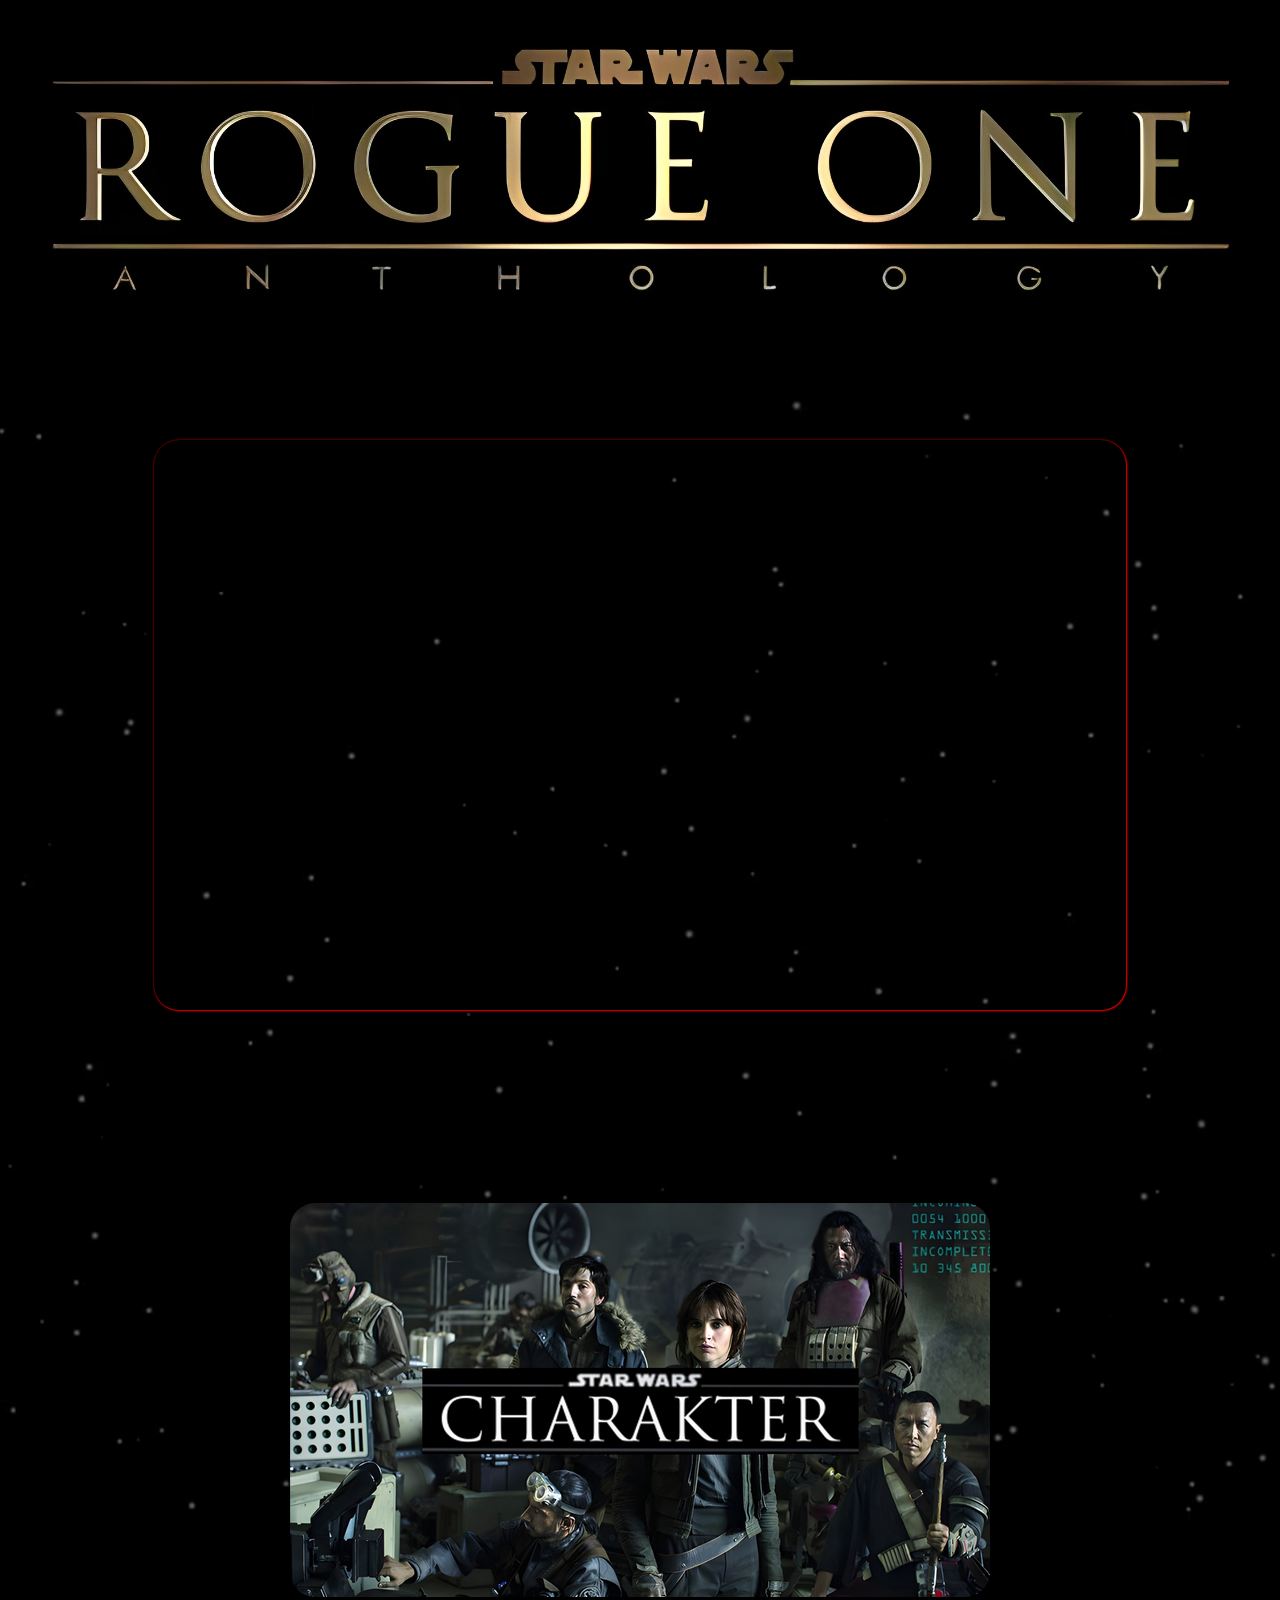
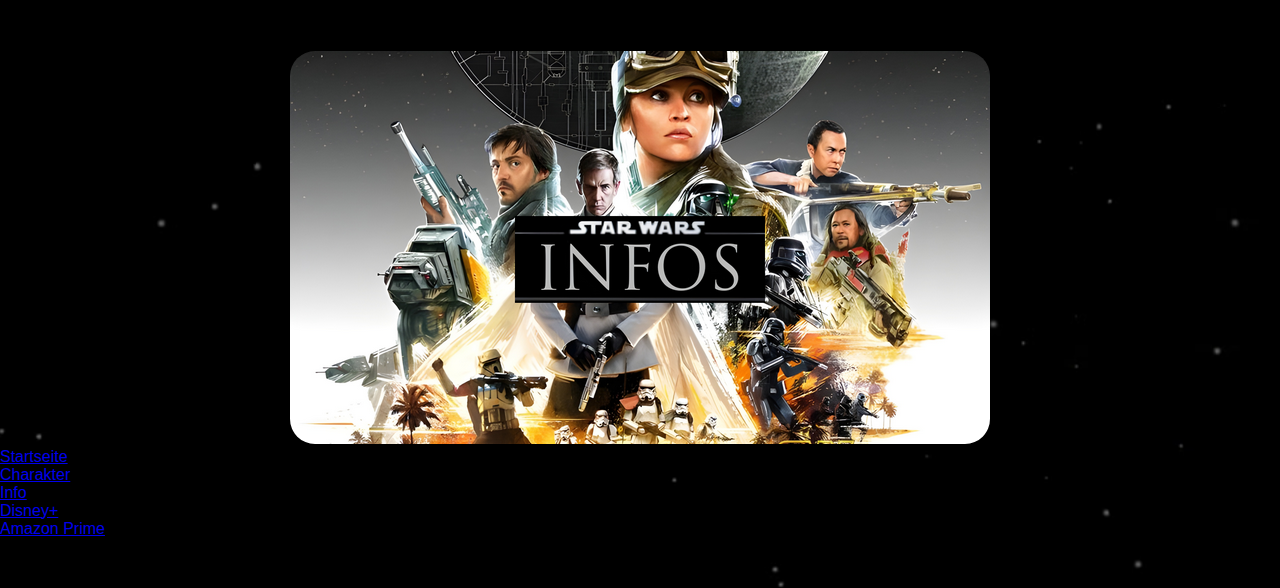
<file: index.html>
<!DOCTYPE html>
<html>
    <head>
        <meta charset="UTF-8">
        <meta http-equiv="X-UA-Compatible" content="IE=edge">
        <meta name="viewport" content="width=device-width, initial-scale=1.0">
        <link rel="stylesheet" type="text/css" href="styles/index_styles.css" />
        <title>Rogue One</title>
    </head>

    <body>
        <div>
            <img src="images/title.jpg" alt="Rogue One" width="100%" height="auto">
            
            <div id="trailer"><iframe src="https://www.youtube.com/embed/frdj1zb9sMY" frameborder="0"
                 allowfullscreen width="610" height="343" ></iframe></div>
            
            <div class="more">
                
                <div id="character">
                    <a href="character.html">
                        <img class="image" border="0" alt="character" src="images/Characters_Link.png" width="100%">
                    </a>
                </div>
                <div id="info">
                    <a href="infos.html">
                        <img class="image" border="0" alt="info" src="images/Infos_Link.png" width="100%">
                    </a>
                </div>
            </div>
        </div>

        <footer>
            <div class="footerdiv">
                <div class="htmllinks">
                    <div id="indexlink">
                        <a href="index.html">
                            <div class="footerbox">Startseite</div>
                        </a>
                    </div>
                    <div id="characterlink">
                        <a href="character.html">
                            <div class="footerbox">Charakter</div>
                        </a>
                    </div>
                    <div id="infolink">
                        <a href="infos.html">
                            <div class="footerbox">Info</div>
                        </a>
                    </div>
                </div>

                <div class="streaminglinks">
                    <div id="disneylink">
                        <a href="https://www.disneyplus.com/de-de/movies/rogue-one-a-star-wars-story/14CV6eSbygOA" target="_blank">
                            <div class="footerbox">Disney+</div>
                        </a>
                    </div>
                    <div id="amazonlink">
                        <a href="https://www.amazon.de/gp/product/B01MXY9XUE/" target="_blank">
                            <div class="footerbox">Amazon Prime</div>
                        </a>
                    </div>
                </div>
            </div>
        </footer>

    </body>
</html>
</file>
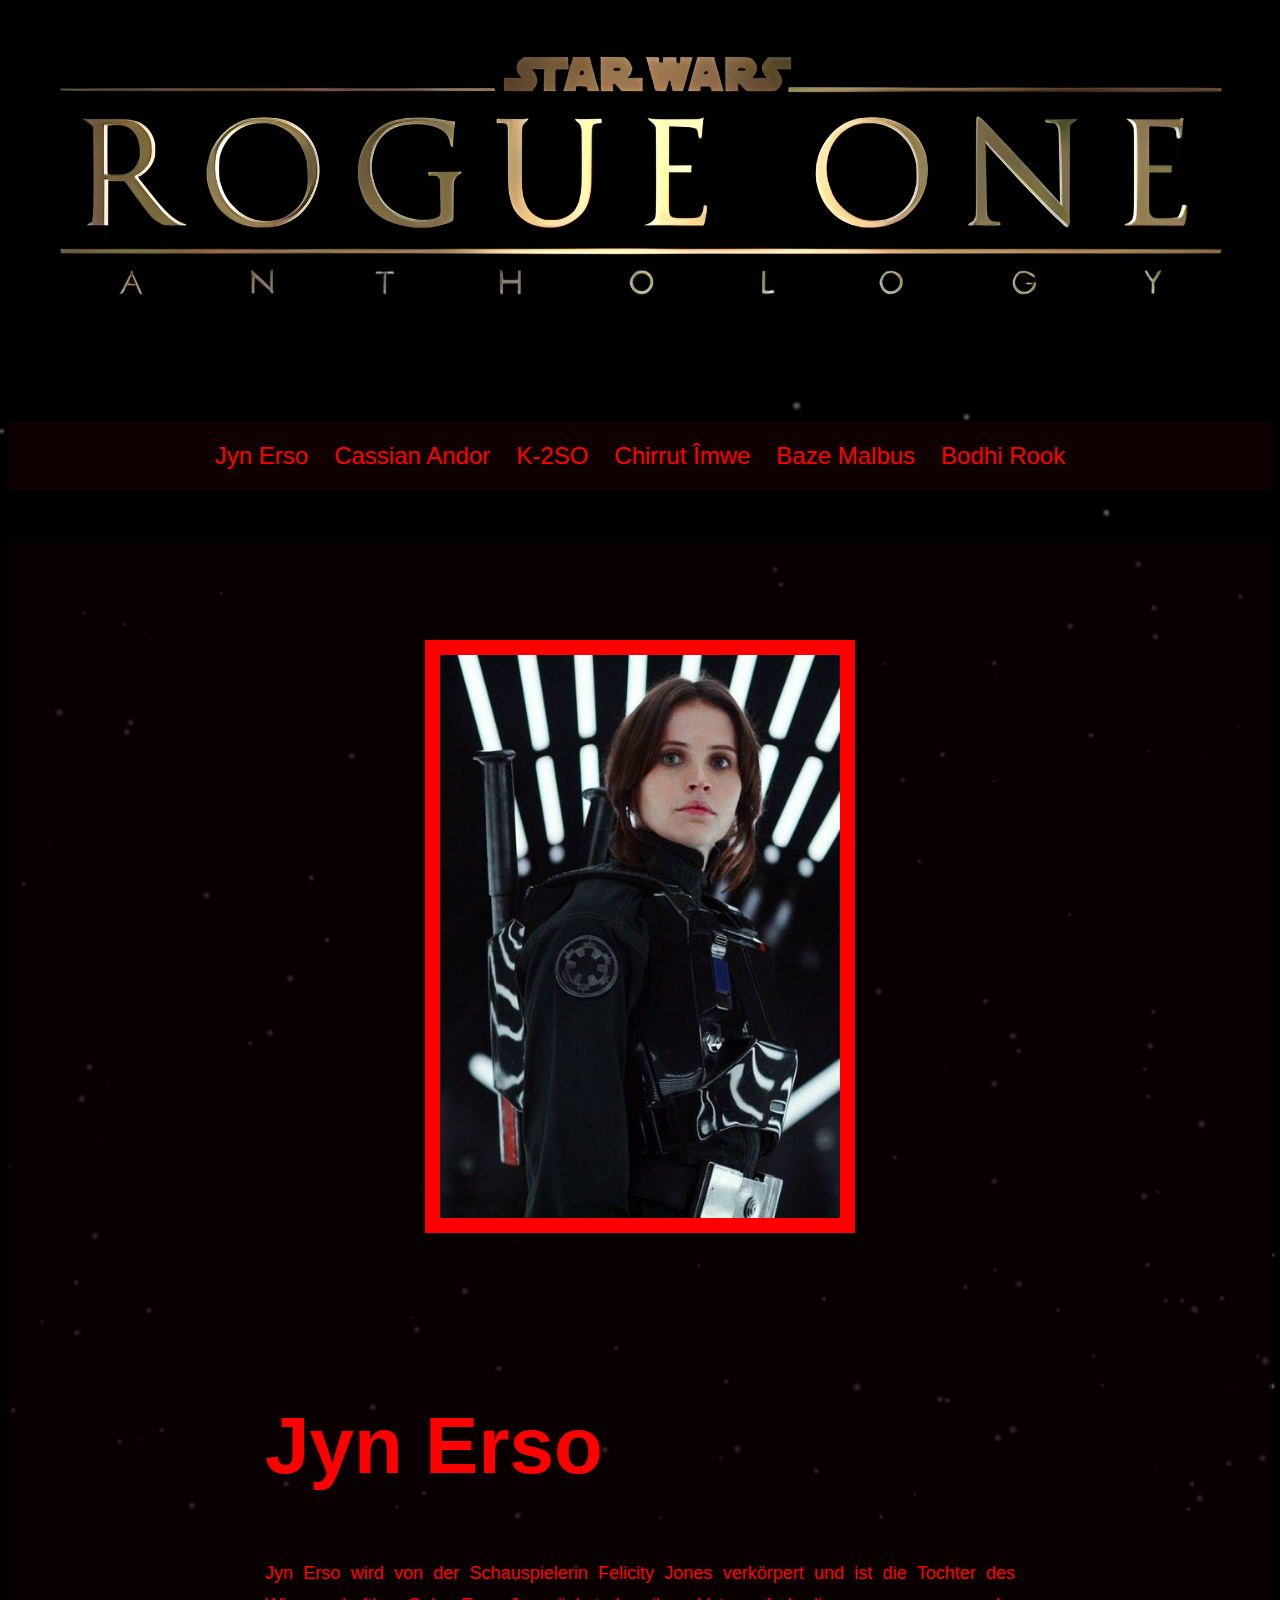
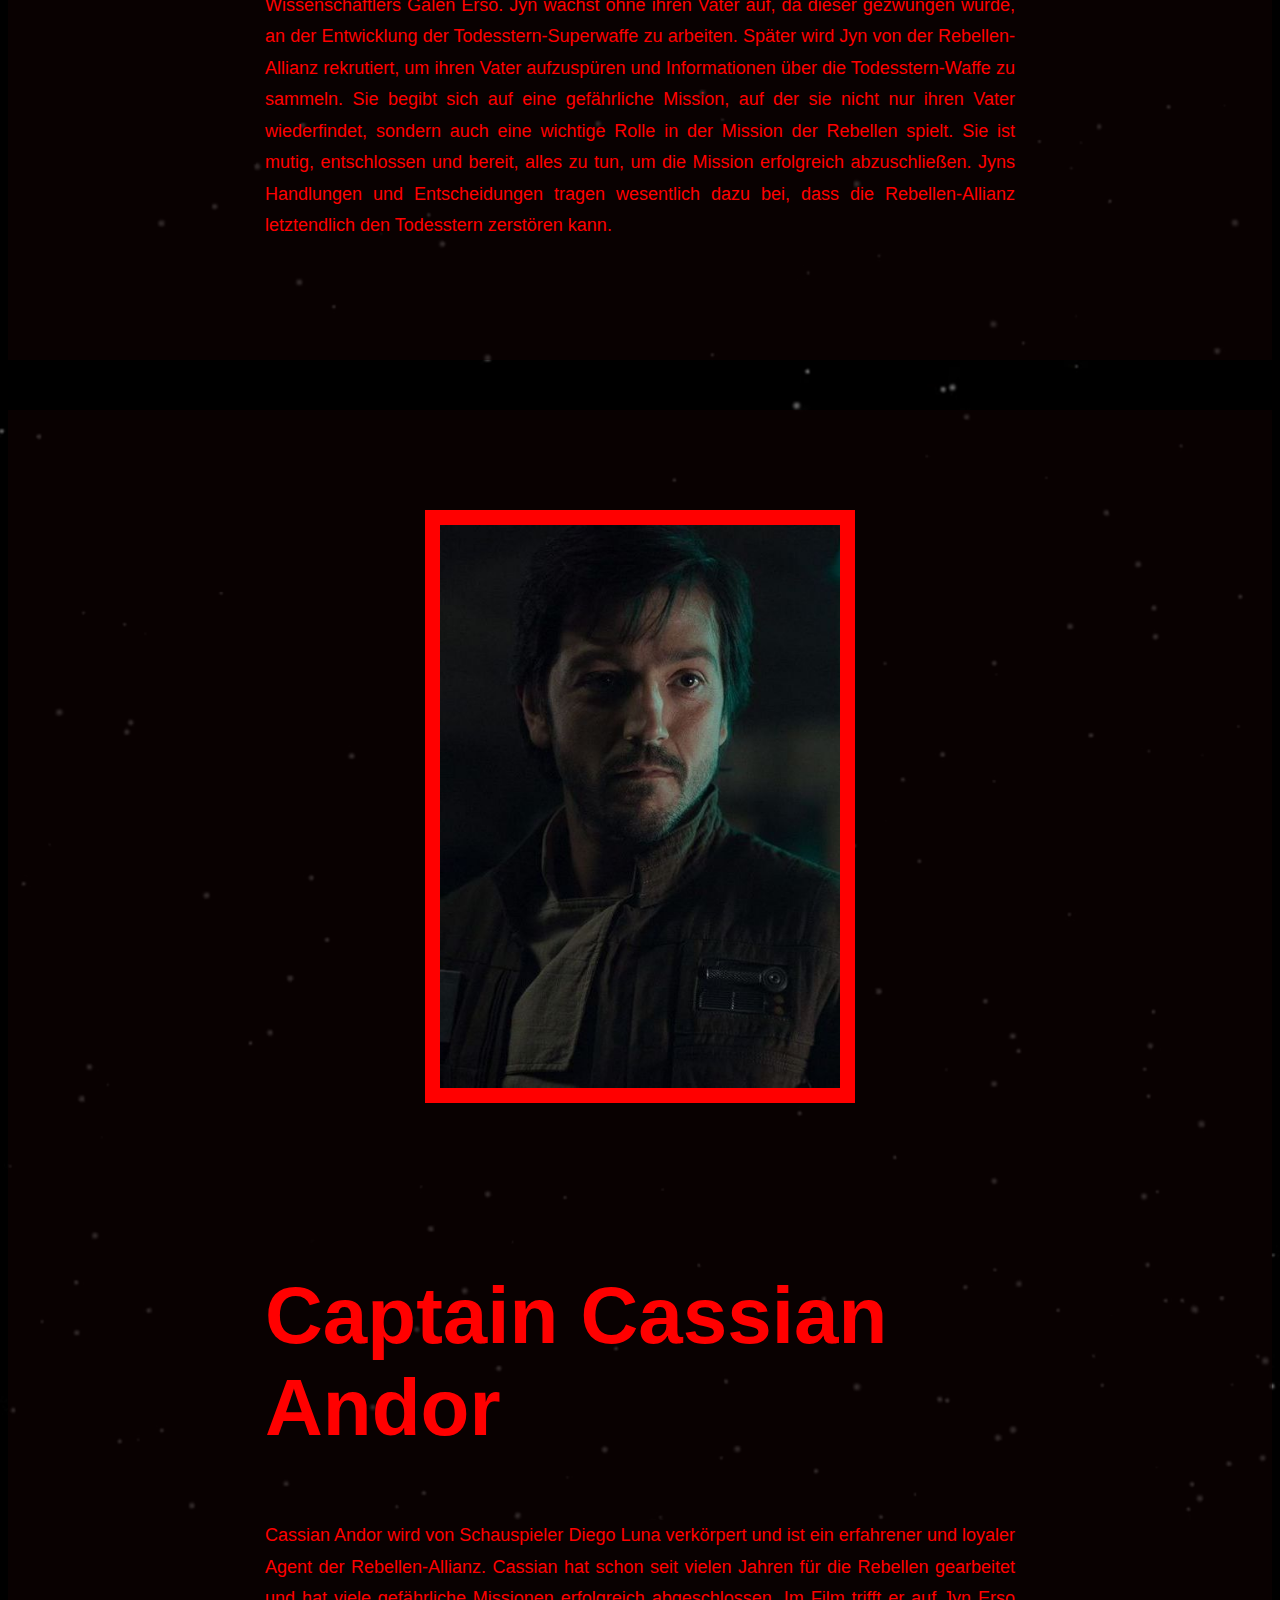
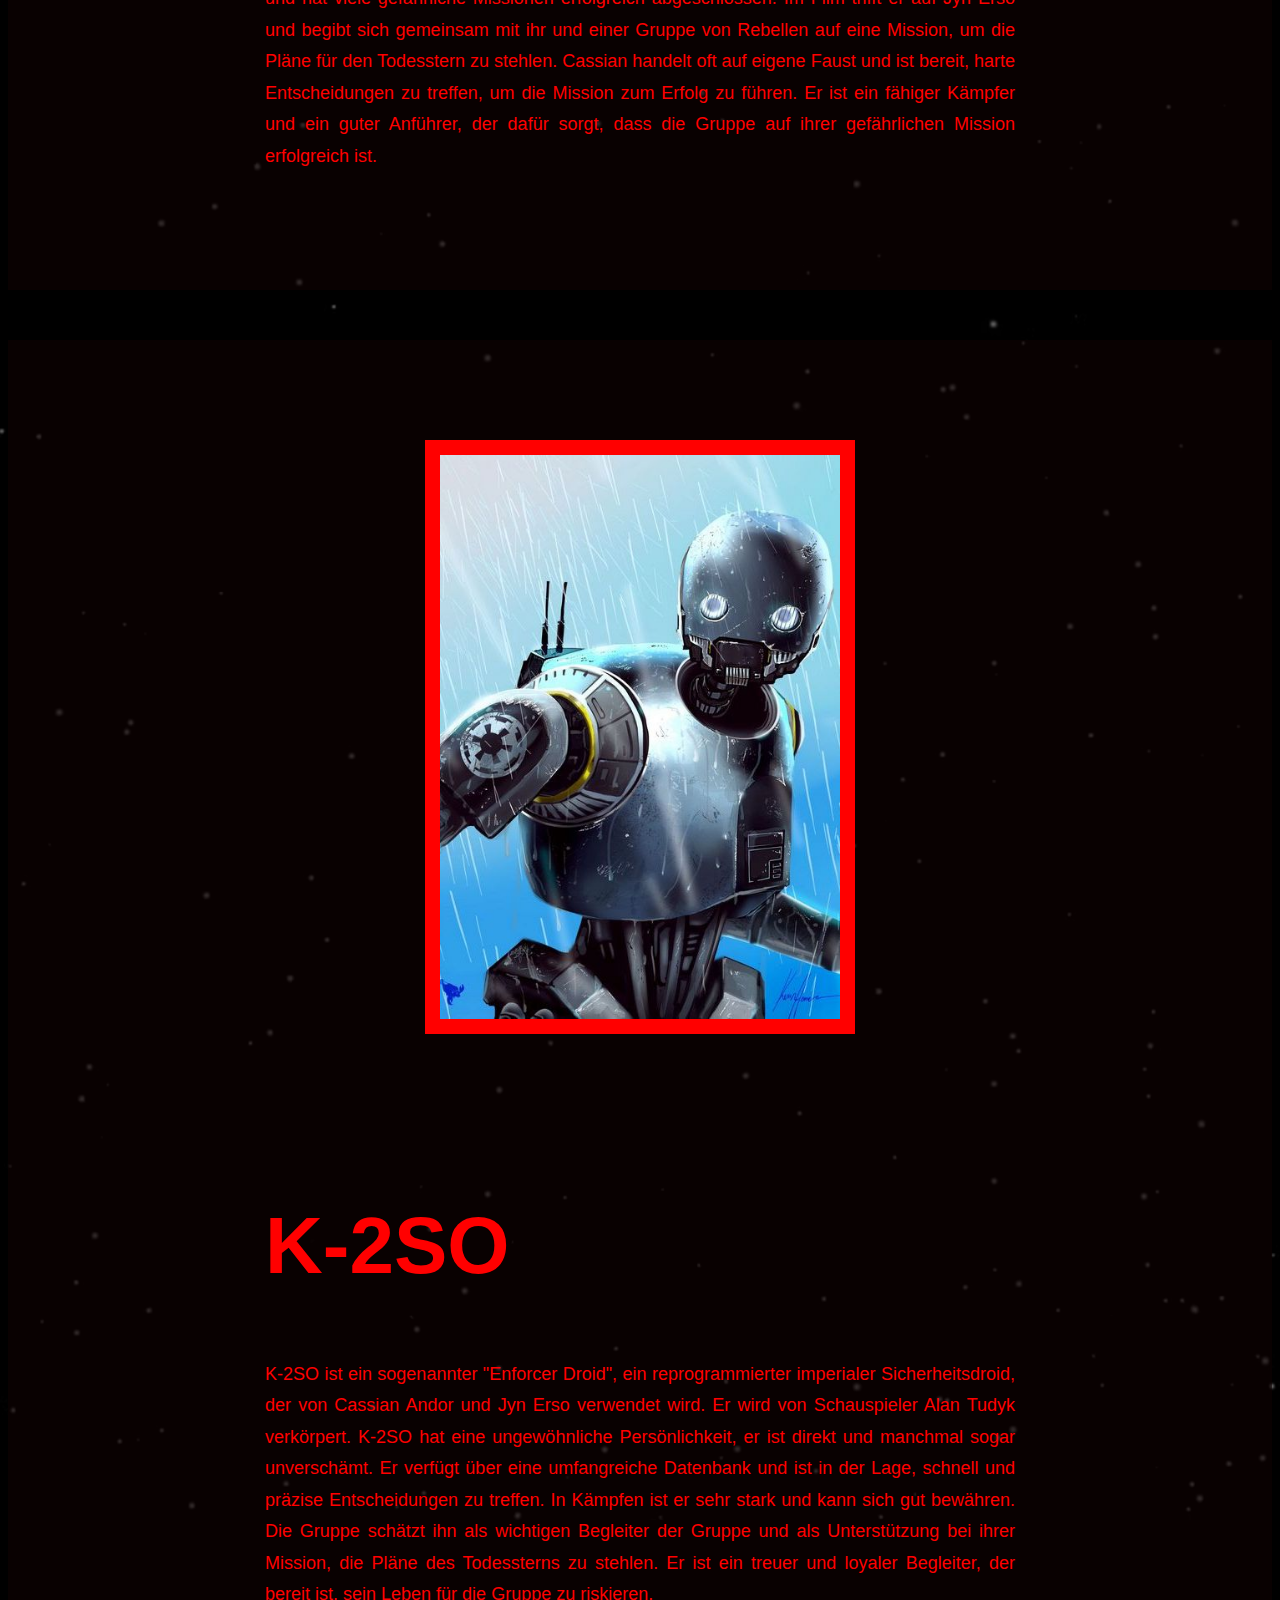
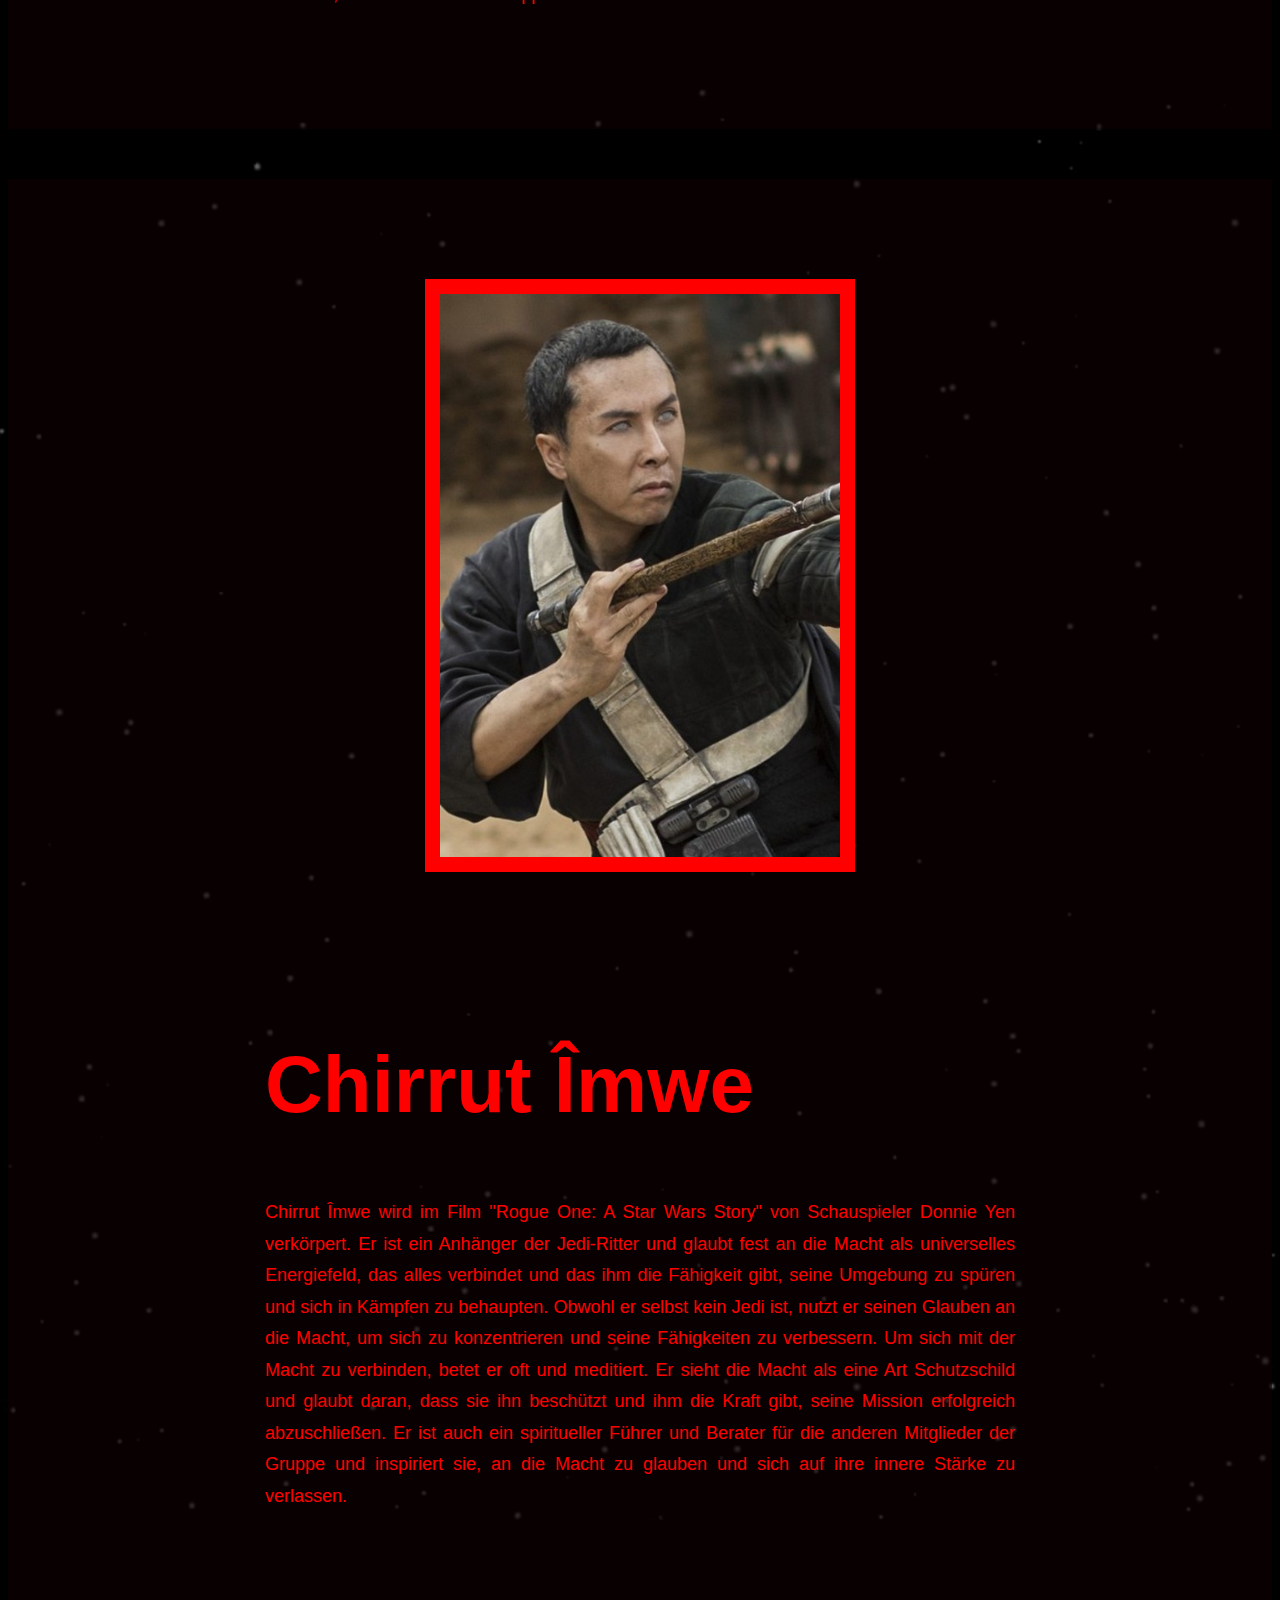
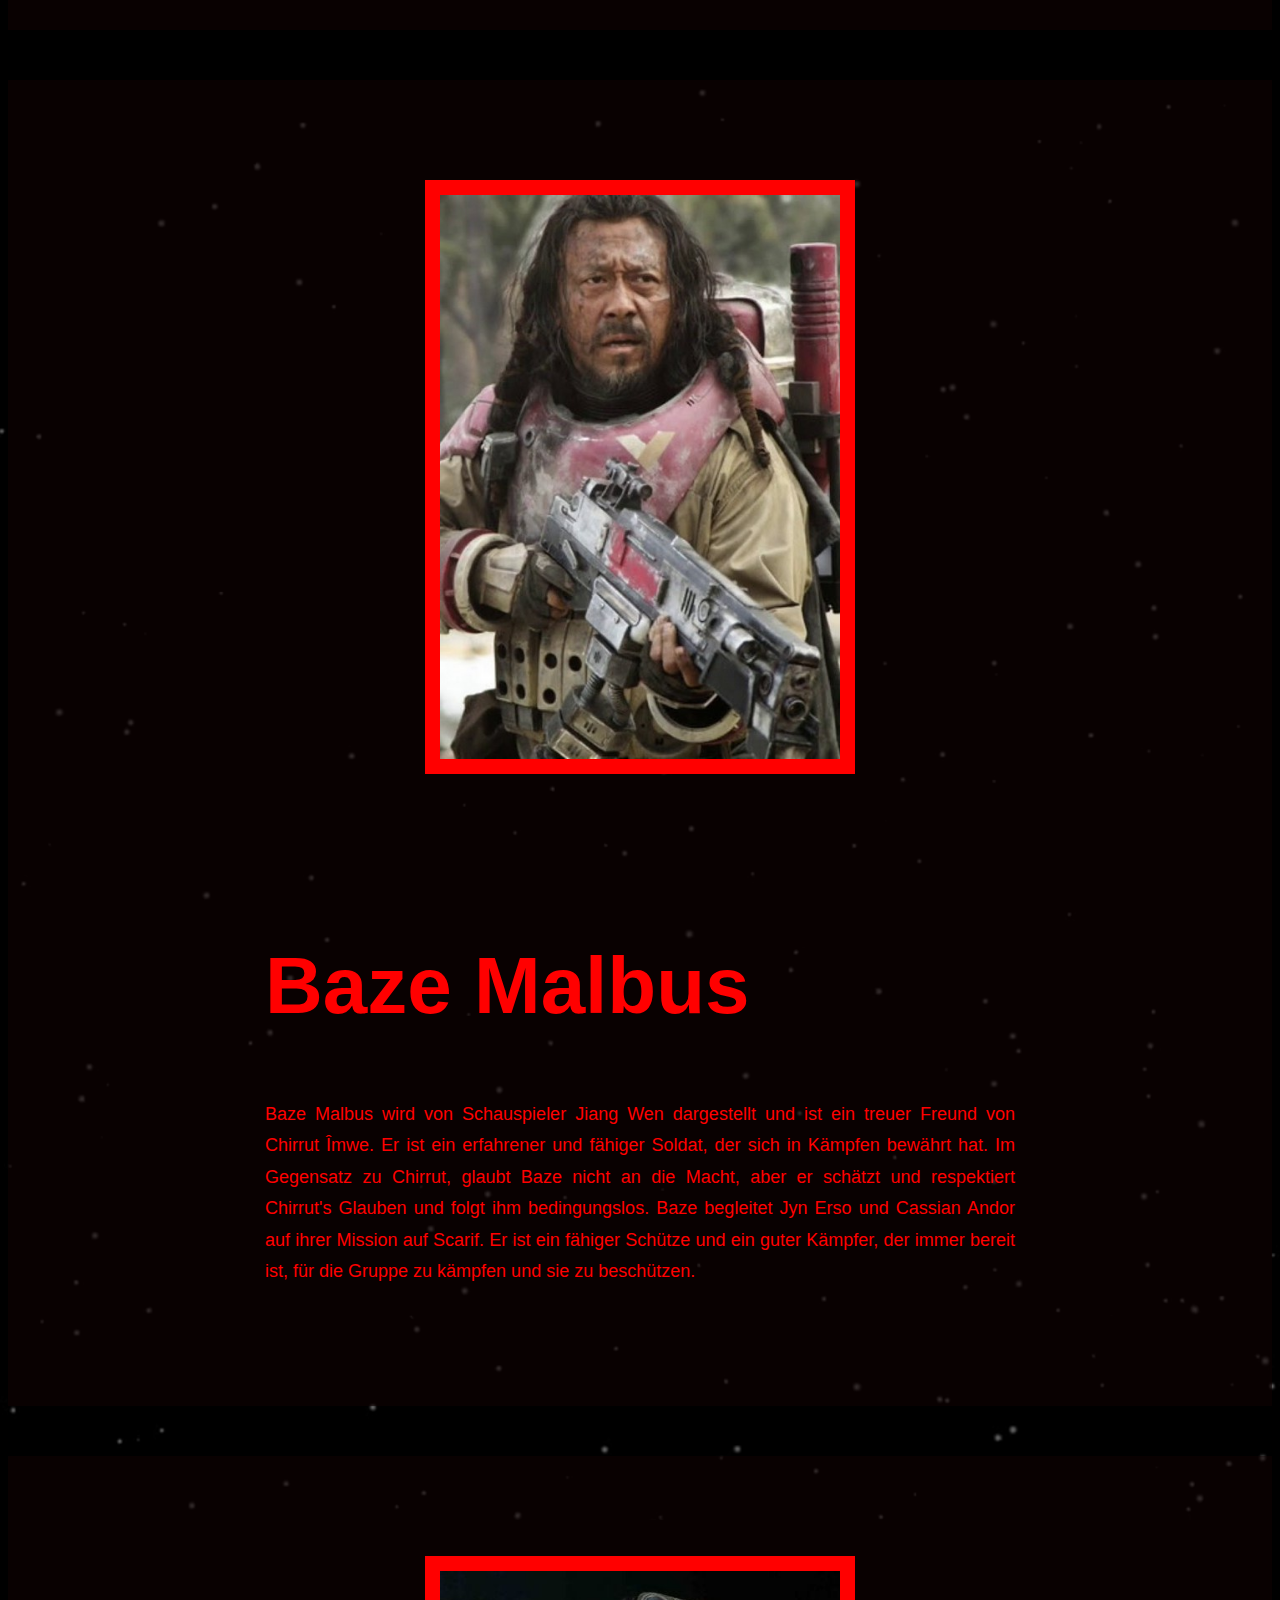
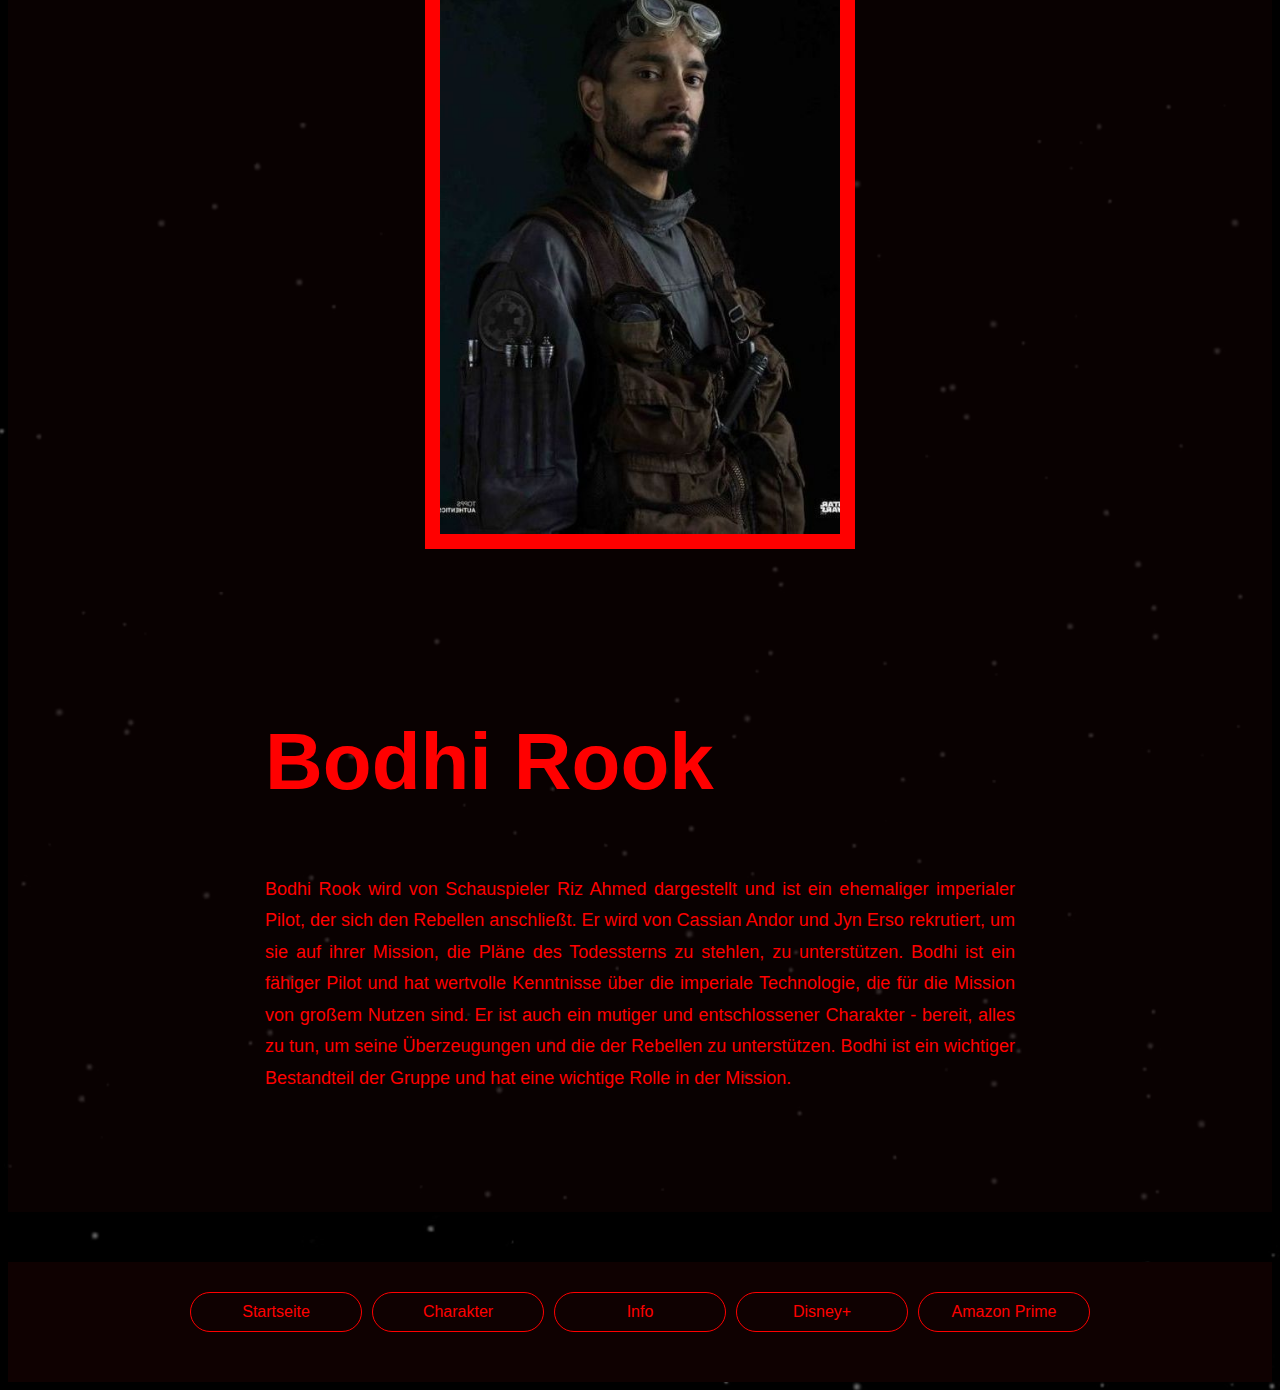
<file: character.html>
<!DOCTYPE html>
<html>
    <head>
        <meta charset="UTF-8">
        <meta http-equiv="X-UA-Compatible" content="IE=edge">
        <meta name="viewport" content="width=device-width, initial-scale=1.0">
        <link rel="stylesheet" type="text/css" href="styles/character_styles.css" />
        <title>Rogue One - Charakter</title>
    </head>
    <body>
        <img src="images/title.jpg" alt="Rogue One" width="100%" height="auto">

        <nav>
            <ul>
                <li><a href="#Jyn_Erso">Jyn Erso</a></li>
                <li><a href="#Cassian_Andor">Cassian Andor</a></li>
                <li><a href="#K-2SO">K-2SO</a></li>
                <li><a href="#Chirrut_Imwe">Chirrut Îmwe</a></li>
                <li><a href="#Baze_Malbus">Baze Malbus</a></li>
                <li><a href="#Bodhi_Rook">Bodhi Rook</a></li>
            </ul>
        </nav>

        <section class="container" id="Jyn_Erso">
            <img src="images/jyn_erso.jpg" alt="Jyn Erso">
            <div class="text">
                <h2>Jyn Erso</h2>
                <p>Jyn Erso wird von der Schauspielerin Felicity Jones verkörpert und ist die Tochter des Wissenschaftlers Galen Erso.
                     Jyn wächst ohne ihren Vater auf, da dieser gezwungen wurde, an der Entwicklung der Todesstern-Superwaffe zu arbeiten.
                     Später wird Jyn von der Rebellen-Allianz rekrutiert, um ihren Vater aufzuspüren und Informationen über die Todesstern-Waffe zu sammeln.
                     Sie begibt sich auf eine gefährliche Mission, auf der sie nicht nur ihren Vater wiederfindet, sondern auch eine wichtige Rolle in der Mission der Rebellen spielt.
                     Sie ist mutig, entschlossen und bereit, alles zu tun, um die Mission erfolgreich abzuschließen.
                     Jyns Handlungen und Entscheidungen tragen wesentlich dazu bei, dass die Rebellen-Allianz letztendlich den Todesstern zerstören kann.</p>
            </div>
        </section>

        <section class="container" id="Cassian_Andor">
            <img src="images/cassian_andor.jpg" alt="Cassian Andor">
            <div class="text">
                <h2>Captain Cassian Andor</h2>
                <p>Cassian Andor wird von Schauspieler Diego Luna verkörpert und ist ein erfahrener und loyaler Agent der Rebellen-Allianz.
                     Cassian hat schon seit vielen Jahren für die Rebellen gearbeitet und hat viele gefährliche Missionen erfolgreich abgeschlossen.
                     Im Film trifft er auf Jyn Erso und begibt sich gemeinsam mit ihr und einer Gruppe von Rebellen auf eine Mission, um die Pläne für den Todesstern zu stehlen.
                     Cassian handelt oft auf eigene Faust und ist bereit, harte Entscheidungen zu treffen, um die Mission zum Erfolg zu führen. 
                     Er ist ein fähiger Kämpfer und ein guter Anführer, der dafür sorgt, dass die Gruppe auf ihrer gefährlichen Mission erfolgreich ist.</p>
            </div>
        </section>

        <section class="container" id="K-2SO">
            <img src="images/k-2so.jpg" alt="K-2SO">
            <div class="text">
                <h2>K-2SO</h2>
                <p>K-2SO ist ein sogenannter "Enforcer Droid", ein reprogrammierter imperialer Sicherheitsdroid, der von Cassian Andor und Jyn Erso verwendet wird.
                     Er wird von Schauspieler Alan Tudyk verkörpert.
                     K-2SO hat eine ungewöhnliche Persönlichkeit, er ist direkt und manchmal sogar unverschämt.
                     Er verfügt über eine umfangreiche Datenbank und ist in der Lage, schnell und präzise Entscheidungen zu treffen.
                     In Kämpfen ist er sehr stark und kann sich gut bewähren.
                     Die Gruppe schätzt ihn als wichtigen Begleiter der Gruppe und als Unterstützung bei ihrer Mission, die Pläne des Todessterns zu stehlen.
                     Er ist ein treuer und loyaler Begleiter, der bereit ist, sein Leben für die Gruppe zu riskieren.</p>
            </div>
        </section>

        <section class="container" id="Chirrut_Imwe">
            <img src="images/chirrut-imwe.jpg" alt="Chirrut Îmwe">
            <div class="text">
                <h2>Chirrut Îmwe</h2>
                <p>Chirrut Îmwe wird im Film "Rogue One: A Star Wars Story" von Schauspieler Donnie Yen verkörpert.
                     Er ist ein Anhänger der Jedi-Ritter und glaubt fest an die Macht als universelles Energiefeld, das alles verbindet und
                     das ihm die Fähigkeit gibt, seine Umgebung zu spüren und sich in Kämpfen zu behaupten.
                     Obwohl er selbst kein Jedi ist, nutzt er seinen Glauben an die Macht, um sich zu konzentrieren und seine Fähigkeiten zu verbessern.
                     Um sich mit der Macht zu verbinden, betet er oft und meditiert.
                     Er sieht die Macht als eine Art Schutzschild und glaubt daran, dass sie ihn beschützt und
                     ihm die Kraft gibt, seine Mission erfolgreich abzuschließen.
                     Er ist auch ein spiritueller Führer und Berater für die anderen Mitglieder der Gruppe und inspiriert sie,
                     an die Macht zu glauben und sich auf ihre innere Stärke zu verlassen.</p>
            </div>
        </section>

        <section class="container" id="Baze_Malbus">
            <img src="images/baze_malbus.jpg" alt="Baze Malbus">
            <div class="text">
                <h2>Baze Malbus</h2>
                <p>Baze Malbus wird von Schauspieler Jiang Wen dargestellt und ist ein treuer Freund von Chirrut Îmwe.
                     Er ist ein erfahrener und fähiger Soldat, der sich in Kämpfen bewährt hat.
                     Im Gegensatz zu Chirrut, glaubt Baze nicht an die Macht, aber er schätzt und
                     respektiert Chirrut's Glauben und folgt ihm bedingungslos.
                     Baze begleitet Jyn Erso und Cassian Andor auf ihrer Mission auf Scarif.
                     Er ist ein fähiger Schütze und ein guter Kämpfer, der immer bereit ist,
                     für die Gruppe zu kämpfen und sie zu beschützen.</p>
            </div>
        </section>

        <section class="container" id="Bodhi_Rook">
            <img src="images/bodhi_rook.jpg" alt="Bodhi Rook">
            <div class="text">
                <h2>Bodhi Rook</h2>
                <p>Bodhi Rook wird von Schauspieler Riz Ahmed dargestellt und ist ein ehemaliger imperialer Pilot,
                     der sich den Rebellen anschließt. Er wird von Cassian Andor und Jyn Erso rekrutiert,
                     um sie auf ihrer Mission, die Pläne des Todessterns zu stehlen, zu unterstützen.
                     Bodhi ist ein fähiger Pilot und hat wertvolle Kenntnisse über die imperiale Technologie, die für die Mission von großem Nutzen sind.
                     Er ist auch ein mutiger und entschlossener Charakter - bereit, alles zu tun, um seine Überzeugungen und die der Rebellen zu unterstützen.
                     Bodhi ist ein wichtiger Bestandteil der Gruppe und hat eine wichtige Rolle in der Mission.</p>
            </div>
        </section>

        <footer>
            <div class="footerdiv">
                <div class="htmllinks">
                    <div id="indexlink">
                        <a href="index.html">
                            <div class="footerbox">Startseite</div>
                        </a>
                    </div>
                    <div id="characterlink">
                        <a href="character.html">
                            <div class="footerbox">Charakter</div>
                        </a>
                    </div>
                    <div id="infolink">
                        <a href="infos.html">
                            <div class="footerbox">Info</div>
                        </a>
                    </div>
                </div>

                <div class="streaminglinks">
                    <div id="disneylink">
                        <a href="https://www.disneyplus.com/de-de/movies/rogue-one-a-star-wars-story/14CV6eSbygOA" target="_blank">
                            <div class="footerbox">Disney+</div>
                        </a>
                    </div>
                    <div id="amazonlink">
                        <a href="https://www.amazon.de/gp/product/B01MXY9XUE/" target="_blank">
                            <div class="footerbox">Amazon Prime</div>
                        </a>
                    </div>
                </div>
            </div>
        </footer>
    </body>
</html>
</file>
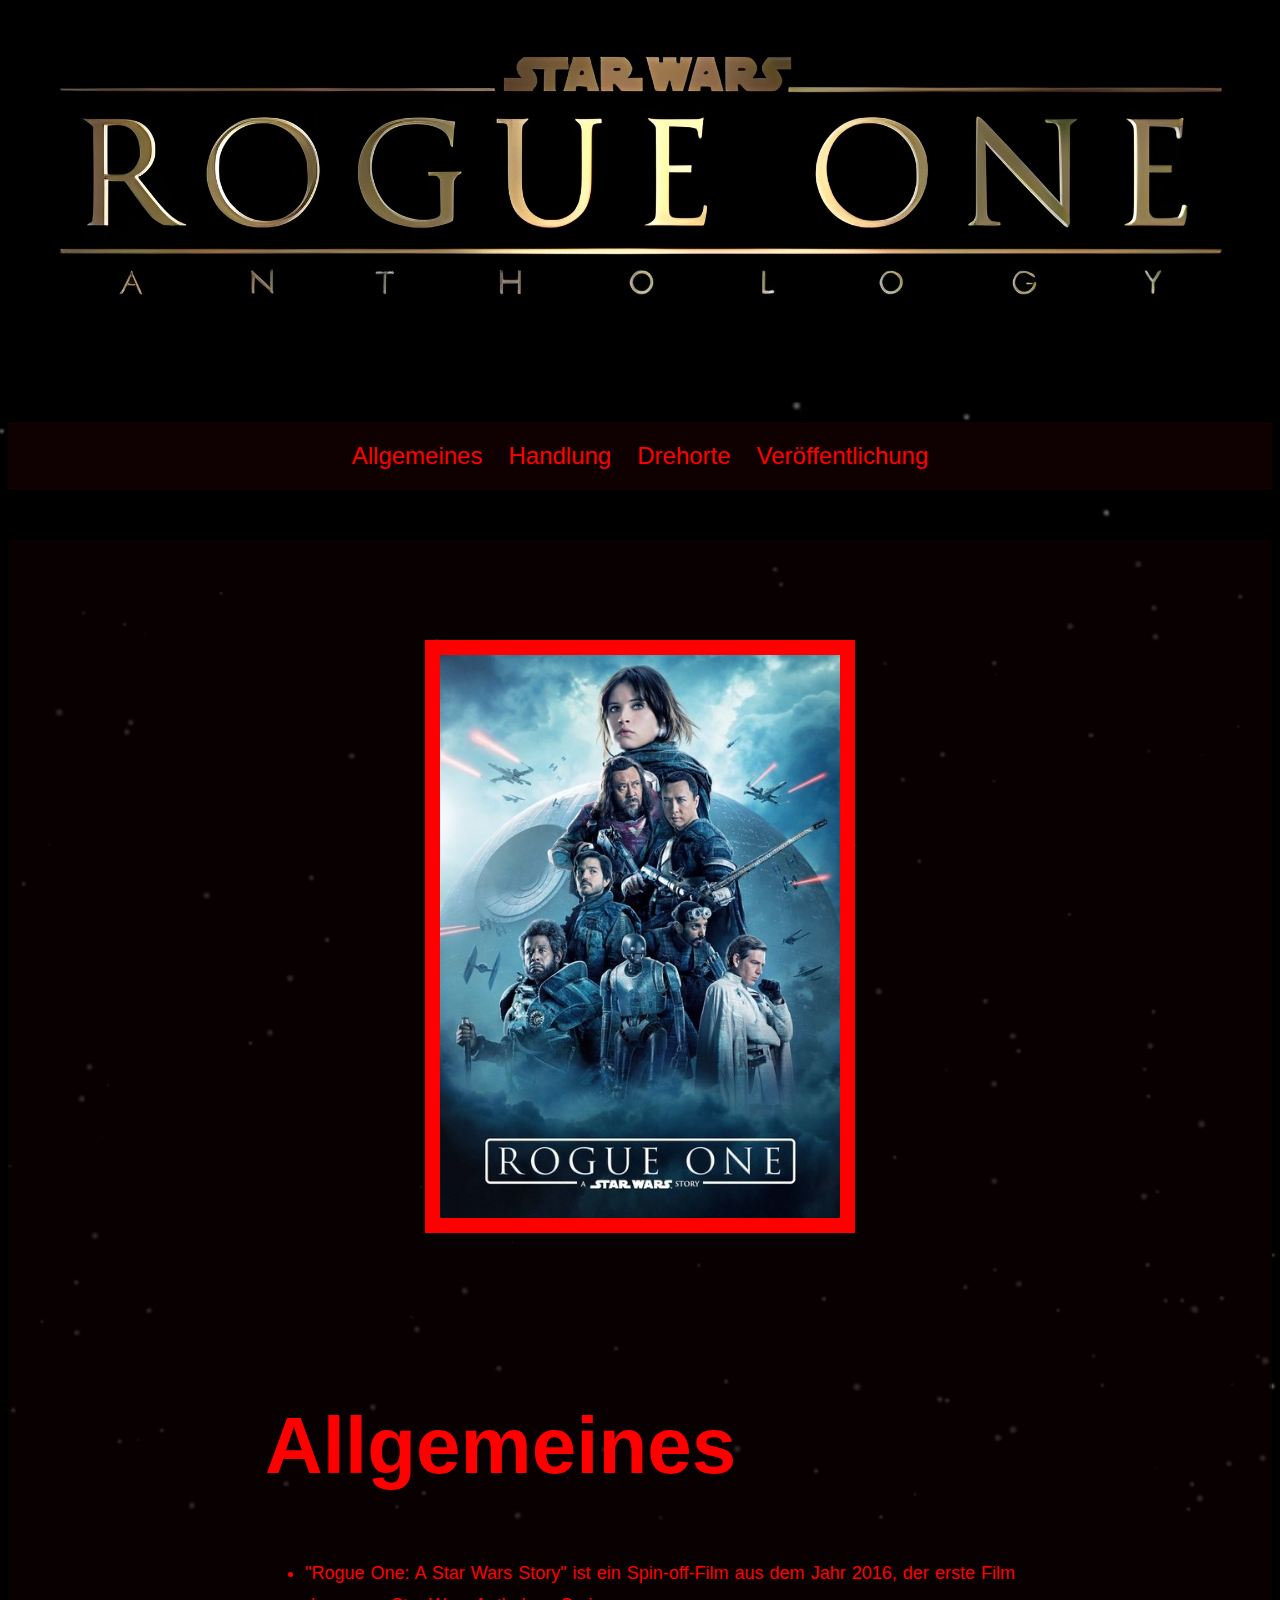
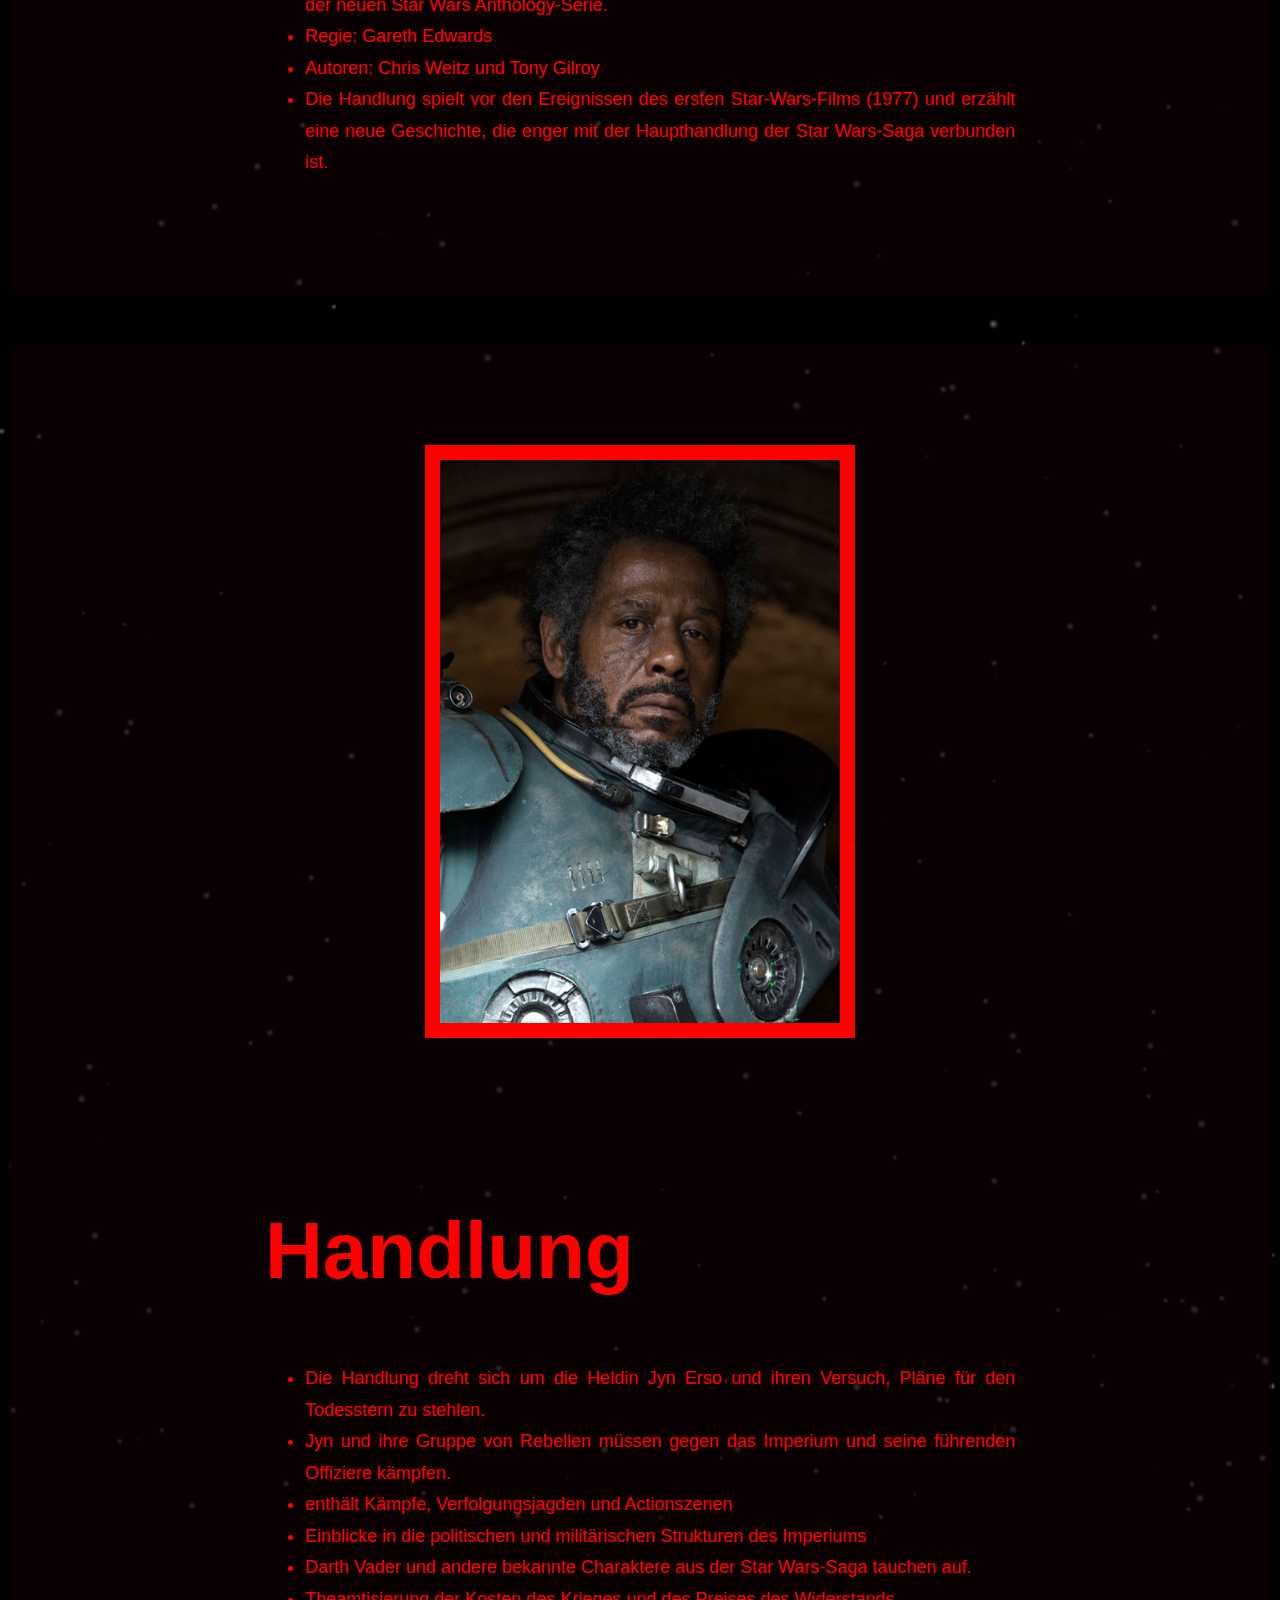
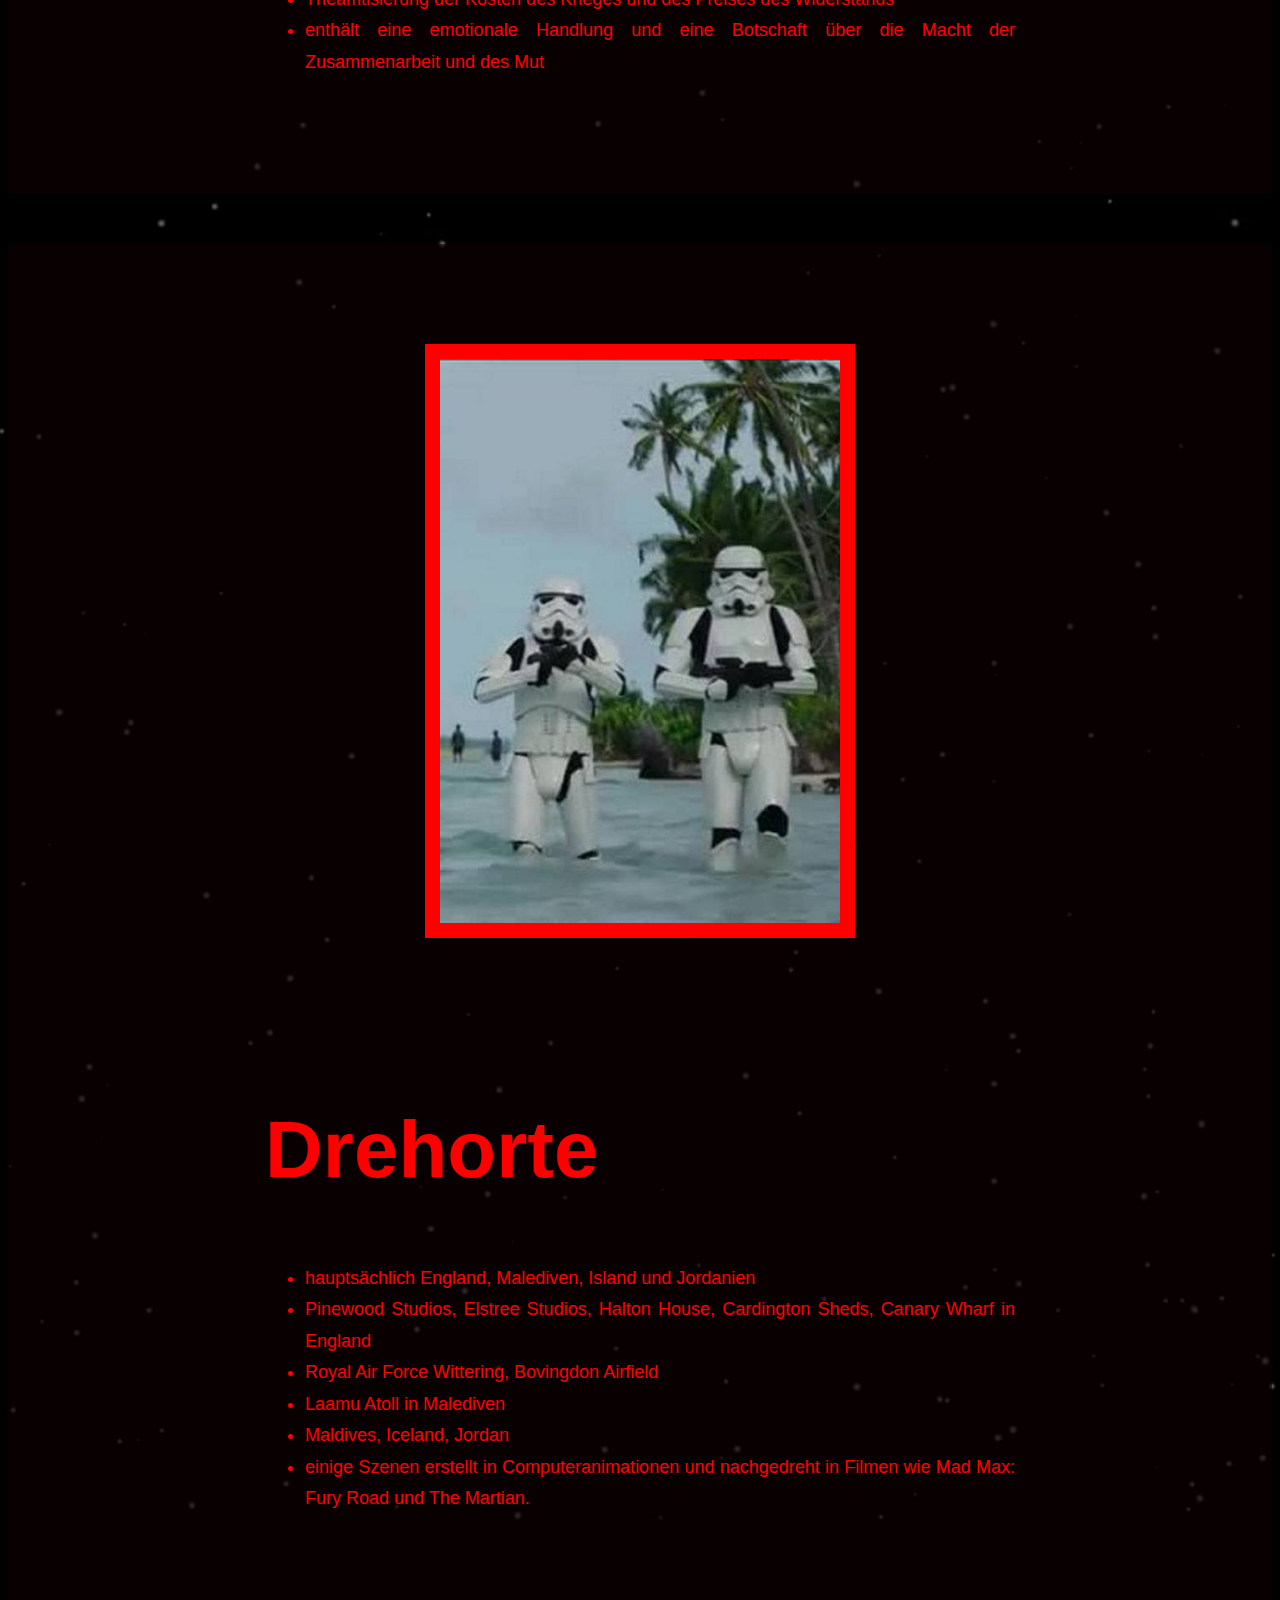
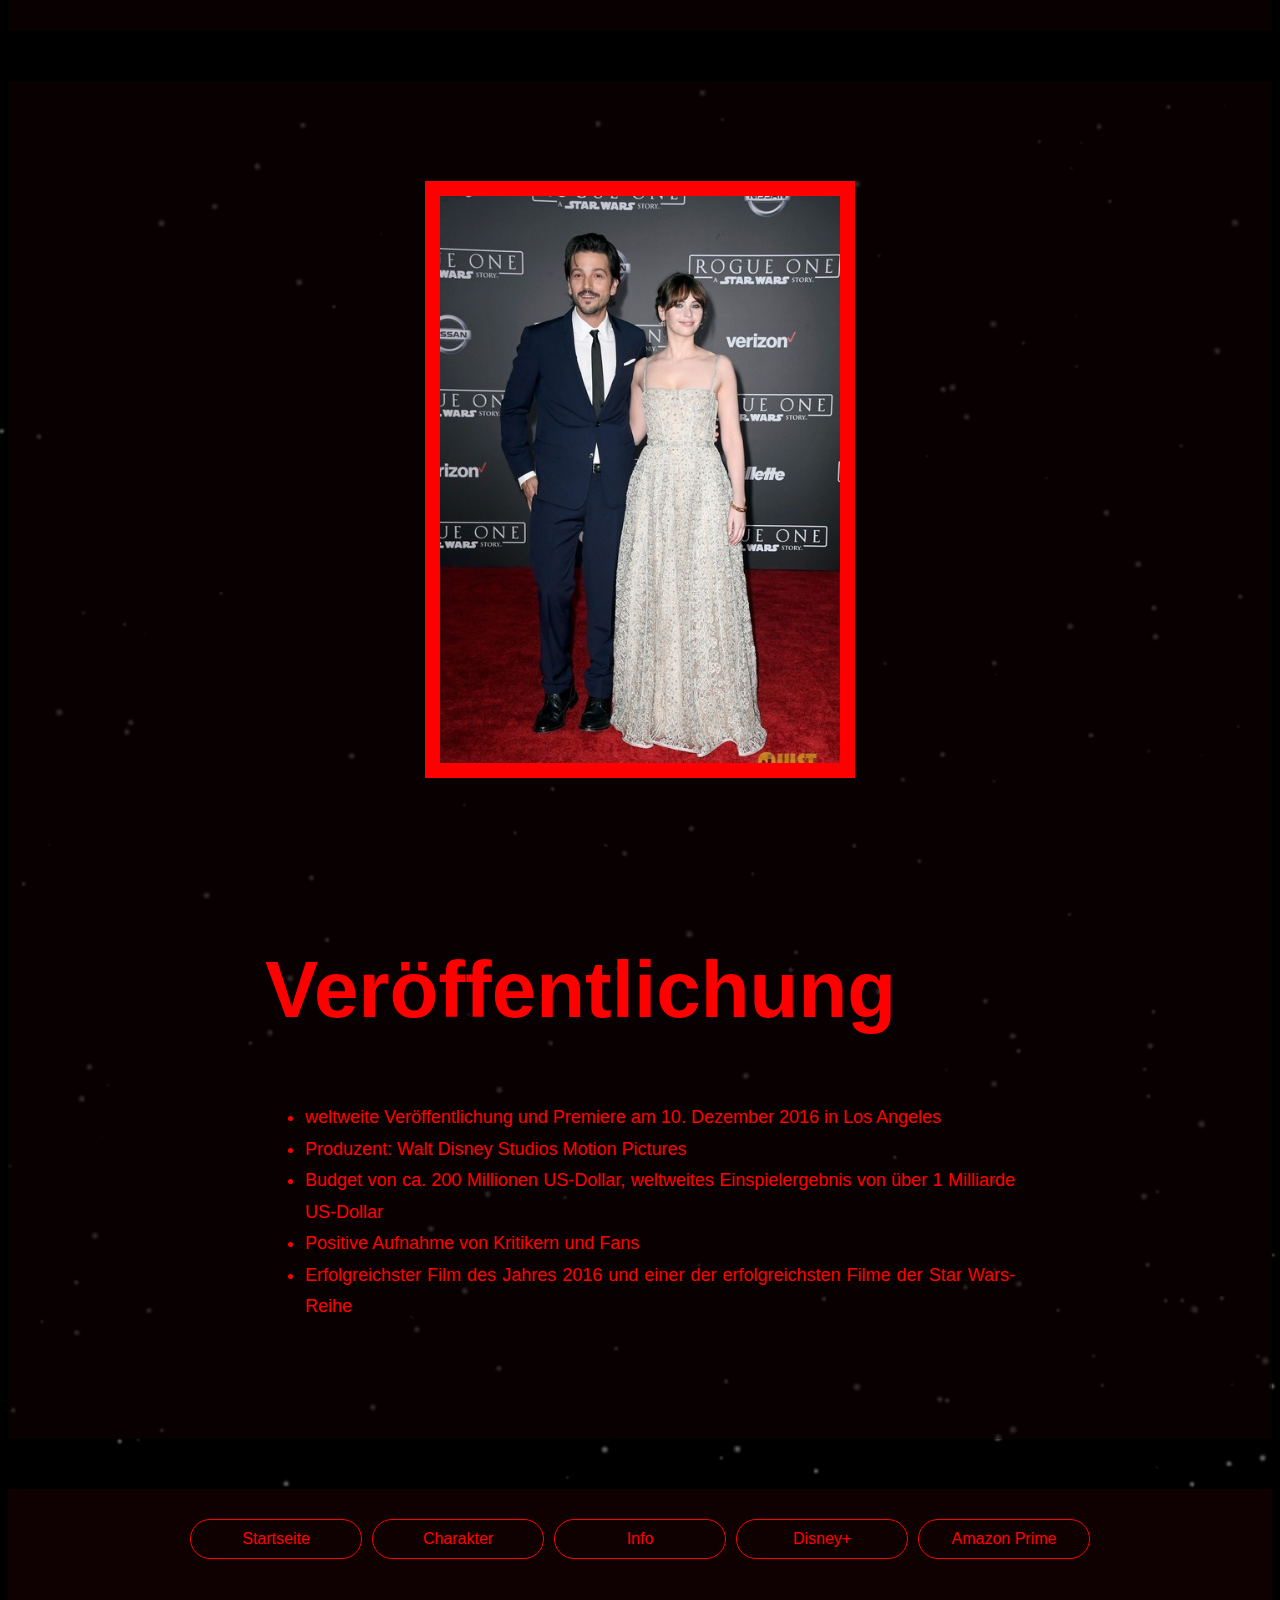
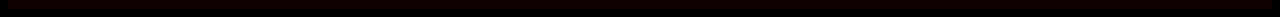
<file: infos.html>
<!DOCTYPE html>
<html>
    <head>
        <meta charset="UTF-8">
        <meta http-equiv="X-UA-Compatible" content="IE=edge">
        <meta name="viewport" content="width=device-width, initial-scale=1.0">
        <link rel="stylesheet" type="text/css" href="styles/infos_styles.css" />
        <title>Rogue One - Infos</title>
    </head>
    <body>
        <img src="images/title.jpg" alt="Rogue One" width="100%" height="auto">

        <nav>
            <ul>
                <li><a href="#allgemeines">Allgemeines</a></li>
                <li><a href="#handlung">Handlung</a></li>
                <li><a href="#drehorte">Drehorte</a></li>
                <li><a href="#veröffentlichung">Veröffentlichung</a></li>
            </ul>
        </nav>

        <section class="container" id="allgemeines">
            <img src="images/filmposter.jpg" alt="Filmposter">
            <div class="text">
                <h2>Allgemeines</h2>
                <ul>
                    <li>"Rogue One: A Star Wars Story" ist ein Spin-off-Film aus dem Jahr 2016, der erste Film der neuen Star Wars Anthology-Serie.</li>
                    <li>Regie: Gareth Edwards</li>
                    <li>Autoren: Chris Weitz und Tony Gilroy</li>
                    <li>Die Handlung spielt vor den Ereignissen des ersten Star-Wars-Films (1977) und erzählt eine neue Geschichte, die enger mit der Haupthandlung der Star Wars-Saga verbunden ist.</li>
                </ul>
            </div>
        </section>

        <section class="container" id="handlung">
            <img src="images/Saw_Gerrera.png" alt="Saw Gerrera">
            <div class="text">
                <h2>Handlung</h2>
                <ul>
                    <li>Die Handlung dreht sich um die Heldin Jyn Erso und ihren Versuch, Pläne für den Todesstern zu stehlen.</li>
                    <li>Jyn und ihre Gruppe von Rebellen müssen gegen das Imperium und seine führenden Offiziere kämpfen.</li>
                    <li>enthält Kämpfe, Verfolgungsjagden und Actionszenen</li>
                    <li>Einblicke in die politischen und militärischen Strukturen des Imperiums</li>
                    <li>Darth Vader und andere bekannte Charaktere aus der Star Wars-Saga tauchen auf.</li>
                    <li>Theamtisierung der Kosten des Krieges und des Preises des Widerstands</li>
                    <li>enthält eine emotionale Handlung und eine Botschaft über die Macht der Zusammenarbeit und des Mut</li>
                </ul>
            </div>
        </section>

        <section class="container" id="drehorte">
            <img src="images/stormtrooper_beach.jpg" alt="Sturmtruppler am Strand">
            <div class="text">
                <h2>Drehorte</h2>
                <ul>
                    <li>hauptsächlich England, Malediven, Island und Jordanien</li>
                    <li>Pinewood Studios, Elstree Studios, Halton House, Cardington Sheds, Canary Wharf in England</li>
                    <li>Royal Air Force Wittering, Bovingdon Airfield</li>
                    <li>Laamu Atoll in Malediven</li>
                    <li>Maldives, Iceland, Jordan</li>
                    <li>einige Szenen erstellt in Computeranimationen und nachgedreht in Filmen wie Mad Max: Fury Road und The Martian.</li>
                </ul>
            </div>
        </section>

        <section class="container" id="veröffentlichung">
            <img src="images/felicity-jones-diego-luna.jpg" alt="Premiere">
            <div class="text">
                <h2>Veröffentlichung</h2>
                <ul>
                    <li>weltweite Veröffentlichung und Premiere am 10. Dezember 2016 in Los Angeles</li>
                    <li>Produzent: Walt Disney Studios Motion Pictures</li>
                    <li>Budget von ca. 200 Millionen US-Dollar, weltweites Einspielergebnis von über 1 Milliarde US-Dollar</li>
                    <li>Positive Aufnahme von Kritikern und Fans</li>
                    <li>Erfolgreichster Film des Jahres 2016 und einer der erfolgreichsten Filme der Star Wars-Reihe</li>
                </ul>
            </div>
        </section>




        <footer>
            <div class="footerdiv">
                <div class="htmllinks">
                    <div id="indexlink">
                        <a href="index.html">
                            <div class="footerbox">Startseite</div>
                        </a>
                    </div>
                    <div id="characterlink">
                        <a href="character.html">
                            <div class="footerbox">Charakter</div>
                        </a>
                    </div>
                    <div id="infolink">
                        <a href="infos.html">
                            <div class="footerbox">Info</div>
                        </a>
                    </div>
                </div>

                <div class="streaminglinks">
                    <div id="disneylink">
                        <a href="https://www.disneyplus.com/de-de/movies/rogue-one-a-star-wars-story/14CV6eSbygOA" target="_blank">
                            <div class="footerbox">Disney+</div>
                        </a>
                    </div>
                    <div id="amazonlink">
                        <a href="https://www.amazon.de/gp/product/B01MXY9XUE/" target="_blank">
                            <div class="footerbox">Amazon Prime</div>
                        </a>
                    </div>
                </div>
            </div>
        </footer>
    </body>
</html>
</file>
<file: styles/index_styles.css>
*{
    margin: 0;
    padding: 0;
}

body {
	font-family: Lato, sans-serif;
    background-color: black;
    background-image: url("../images/sky.jpg");
    margin-bottom: 50px;
}



.more {			
    justify-content: center;
    align-items: center;
    display: flex;
    flex-wrap: wrap;
    row-gap: 50px;
    padding-top: 50px;
}
.more div {				
    background-size: cover;
    justify-content: center;
    align-items: center;
    margin-right: 30px;
    margin-left: 30px;
}
#character{   
    display:flex;
    align-items: center;
}
#info{
    
    display: flex;
    align-items: center;
}

.image{
    border-radius: 25px;
}

#trailer{
    position: relative;
    padding-bottom: 56.25%;
    /* Default for 1600x900 videos 16:9 ratio*/
    padding-top: 30px;
    height: 0;
    overflow: hidden;
}


iframe {
    position: absolute;
    top: 5%;
    left: 12%;
    width: 76%;
    height: 76%;
    border-radius: 25px;
    box-shadow: 0.5px 0.5px 2px 0.5px rgb(255, 0, 0);

}

a :hover{
    box-shadow: 1px 1px 5px 5px rgb(255, 0, 0);
}
</file>
<file: styles/character_styles.css>
body {
	font-family: Lato, sans-serif;
    background-color: black;
    background-image: url("../images/sky.jpg");
}

nav ul{
    list-style: none;
    display: flex;
    flex-wrap: wrap;
    justify-content: center;
    gap: 20px;
    background-color: rgb(15, 1, 1);
    padding: 20px;
}

nav a{
    color: rgb(255, 0, 0);
    text-decoration: none;
    position: relative;
    padding: 3px;
    font-size: x-large;
}

nav a:hover{
    color: rgb(169, 0, 0);
}

nav a::after{
    content: '';
    height: 2px;
    width: 0%;
    background-color: rgb(255, 0, 0);
    position: absolute;
    bottom: 0;
    left: 0;
    transition: 150ms  ease-in-out;
}

nav a:hover::after{
    width: 100%;
}



.container{
    padding: 100px 0;
    background-color: rgba(15, 1, 1, 0.6);
    display: flex;
    justify-content: center;
    align-items: center;
    gap: 100px;
    flex-wrap: wrap;
    margin-top: 50px;
}

.container img{
    width: 400px;
    border: 15px solid rgb(255, 0, 0);
    max-width: calc(90% -30px);
}

@media(max-width: 800px){
    .container{
        padding: 50px 0;
        gap: 0px;
    }
    .text h2{
        text-align: center;
        font-size: 12vw;
    }
}

.text{
    color: rgb(255, 0, 0);
    max-width: 90%;
    width: 750px;
}

.text h2{
    font-size: 80px;
}

.text p{
    text-align: justify;
    line-height: 175%;
    font-size: large;
}

.image{
    display:flex;
    align-items: center;
}

.footerdiv a{
    text-decoration: none;
}

.footerdiv a :hover{
    box-shadow: 1px 1px 5px 5px rgb(255, 0, 0);
}

footer{
    margin-top: 50px;
    background-color: rgb(15, 1, 1);
    width: 100%;
    padding-top: 30px;
    padding-bottom: 50px;
}

.footerbox{
    display: flex;
    justify-content: center;
    width: 150px;
    padding: 10px;
    border: 1px solid rgb(255, 0, 0);
    border-radius: 25px;
    margin: 0;
    color: rgb(255, 0, 0);
}

.footerdiv{
    justify-content: center;
    align-items: center;
    display: flex;
    flex-wrap: wrap;
    gap: 10px;
}

.htmllinks{
    justify-content: center;
    align-items: center;
    display: flex;
    flex-wrap: wrap;
    gap: 10px;
}

.streaminglinks{
    justify-content: center;
    align-items: center;
    display: flex;
    flex-wrap: wrap;
    gap: 10px;
}

#indexlink{
    display: flex;
    align-items: center;
}

#characterlink{
    display: flex;
    align-items: center;
}

#infolink{
    display: flex;
    align-items: center;
}

#disneylink{
    display: flex;
    align-items: center;
}

#amazonlink{
    display: flex;
    align-items: center;
}
</file>
<file: styles/infos_styles.css>
body {
	font-family: Lato, sans-serif;
    background-color: black;
    background-image: url("../images/sky.jpg");
}

nav ul{
    list-style: none;
    display: flex;
    flex-wrap: wrap;
    justify-content: center;
    gap: 20px;
    background-color: rgb(15, 1, 1);
    padding: 20px;
}

nav a{
    color: rgb(255, 0, 0);
    text-decoration: none;
    position: relative;
    padding: 3px;
    font-size: x-large;
}

nav a:hover{
    color: rgb(169, 0, 0);
}

nav a::after{
    content: '';
    height: 2px;
    width: 0%;
    background-color: rgb(255, 0, 0);
    position: absolute;
    bottom: 0;
    left: 0;
    transition: 150ms  ease-in-out;
}

nav a:hover::after{
    width: 100%;
}

.container{
    padding: 100px 0;
    background-color: rgba(15, 1, 1, 0.6);
    display: flex;
    justify-content: center;
    align-items: center;
    gap: 100px;
    flex-wrap: wrap;
    margin-top: 50px;
}

.container img{
    width: 400px;
    border: 15px solid rgb(255, 0, 0);
    max-width: calc(90% -30px);
}

@media(max-width: 800px){
    .container{
        padding: 50px 0;
        gap: 0px;
    }
    .text h2{
        text-align: center;
        font-size: 12vw;
    }
}

.text{
    color: rgb(255, 0, 0);
    max-width: 90%;
    width: 750px;
}

.text h2{
    font-size: 80px;
}

.text li{
    text-align: justify;
    line-height: 175%;
    font-size: large;
}






.footerdiv a{
    text-decoration: none;
}

.footerdiv a :hover{
    box-shadow: 1px 1px 5px 5px rgb(255, 0, 0);
}

footer{
    margin-top: 50px;
    background-color: rgb(15, 1, 1);
    width: 100%;
    padding-top: 30px;
    padding-bottom: 50px;
}

.footerbox{
    display: flex;
    justify-content: center;
    width: 150px;
    padding: 10px;
    border: 1px solid rgb(255, 0, 0);
    border-radius: 25px;
    margin: 0;
    color: rgb(255, 0, 0);
}

.footerdiv{
    justify-content: center;
    align-items: center;
    display: flex;
    flex-wrap: wrap;
    gap: 10px;
}

.htmllinks{
    justify-content: center;
    align-items: center;
    display: flex;
    flex-wrap: wrap;
    gap: 10px;
}

.streaminglinks{
    justify-content: center;
    align-items: center;
    display: flex;
    flex-wrap: wrap;
    gap: 10px;
}

#indexlink{
    display: flex;
    align-items: center;
}

#characterlink{
    display: flex;
    align-items: center;
}

#infolink{
    display: flex;
    align-items: center;
}

#disneylink{
    display: flex;
    align-items: center;
}

#amazonlink{
    display: flex;
    align-items: center;
}
</file>
